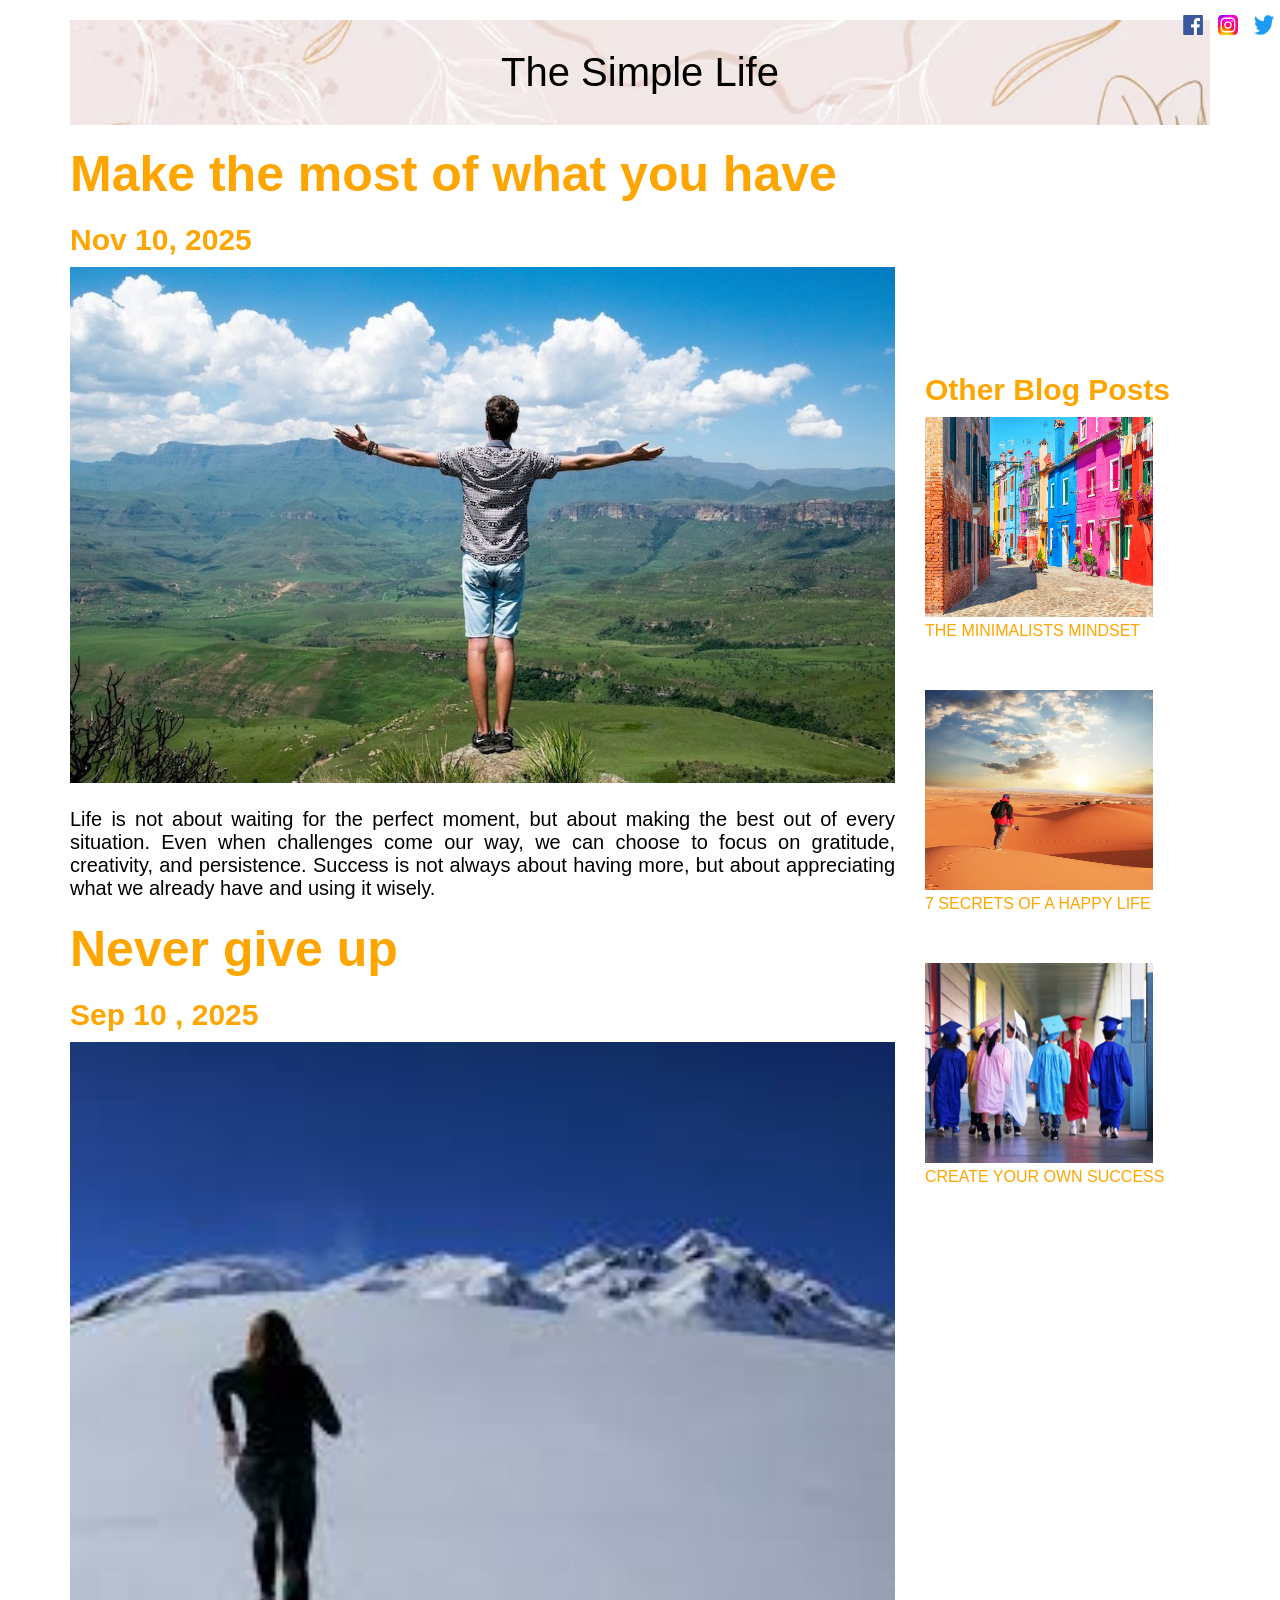
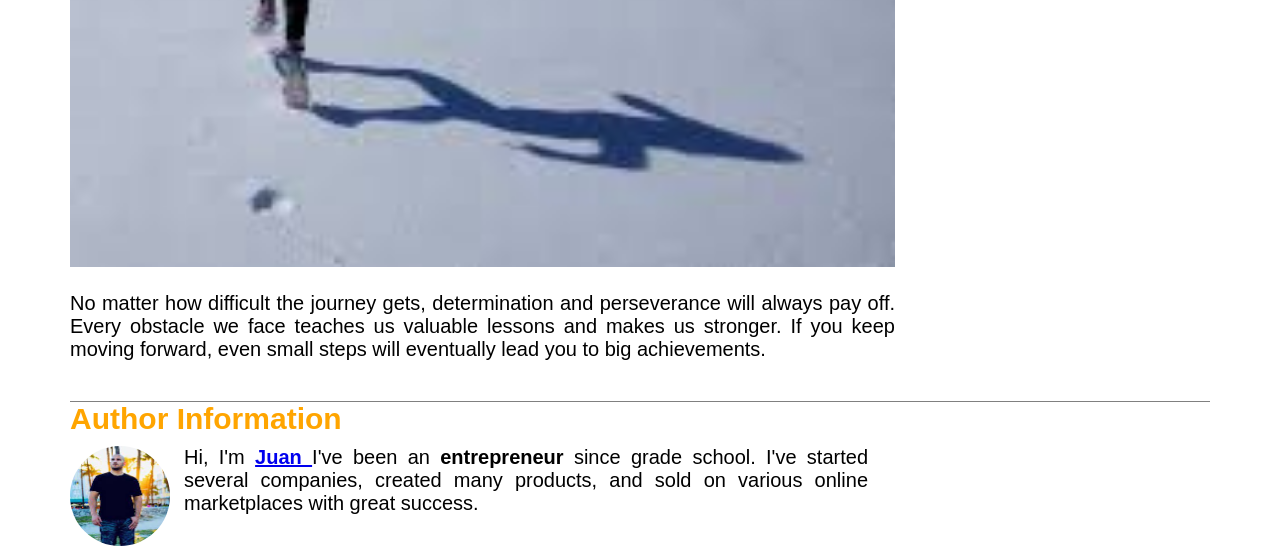
<file: index.html>
<!DOCTYPE html>
<html>
<head>
      <title>The simple Life</title>
      <link rel="stylesheet" href="style.css">
</head>
<body>
    <div class="Header">
        The Simple Life
    </div>
        <div class="Container">
            <div class="social-media">
                <a href="www.facebook.com"><img src="facebook.png" alt="Facebook logo" class="social-link"></a>
                <a href="www.instagram.com"><img src="insta.svg" alt="Instagram logo" class="social-link"></a>
                <a href="www.twitter.com"><img src="twitter.png" alt="Twitter logo" class="social-link"></a>
            </div>
    <div class="Article">
    <h1>Make the most of what you have</h1>
    <h2>Nov 10, 2025</h2>
    <img src="img-1.jpg" alt="Man on top of Mountain">

    <p class="article-text">
        Life is not about waiting for the perfect moment, but about making the best out of every situation. 
        Even when challenges come our way, we can choose to focus on gratitude, creativity, and persistence. 
        Success is not always about having more, but about appreciating what we already have and using it wisely.
    </p>
    <h1>Never give up</h1>
    <h2>Sep 10 , 2025</h2>
    <img src="img-2.jfif" alt="Woman running in snow">
    <p class="article-text">
        No matter how difficult the journey gets, determination and perseverance will always pay off. 
        Every obstacle we face teaches us valuable lessons and makes us stronger. 
        If you keep moving forward, even small steps will eventually lead you to big achievements.
    </p>
    </div>
    <div class="other-posts">
        <h2>Other Blog Posts</h2>
        <div class="Blog-posts">
            <img src="img-3.webp" alt="Minimalism">
            <a href="#" class="other-title"><p>The Minimalists Mindset</p></a>
        </div>
        <div class="Blog-posts">
            <img src="img-4.webp" alt="Man in a desert">
            <a href="#" class="other-title"><p>7 Secrets of a Happy Life</p></a>
        </div>
        <div class="Blog-posts">
            <img src="img-5.webp" alt="Students with graduation hats">
            <a href="#" class="other-title"><p>Create your own Success</p></a>
        </div>
    </div>
    </div>
    <div class="clearfix"></div>
    <div class="Footer">
    <h2 id="footer-heading">Author Information</h2>
    <a href="https://www.udemy.com/course/build-websites-html-css-sass-javascript/learn/lecture/24337962#overview" target="_blank"><img src="Juan galvan.jfif" alt="Juan galvan" id="footer-image"></a>
    <p>
        Hi, I'm <strong><a href="https://www.udemy.com/course/build-websites-html-css-sass-javascript/learn/lecture/24337962#overview" target="_blank">Juan </a></strong> I've been an <strong>entrepreneur</strong> since grade school. I've started several companies, 
        created many products, and sold on various online marketplaces with great success.
    </p>
    </div>
        </div>
</body>
</html>
</file>
<file: style.css>
* {
    box-sizing: border-box;
    margin: 0;
    padding: 0;
}
body{
    font-size: 20px;
    font-family:  Calibri, Arial;
}
.Header {
    width: 1140px;
    margin: 20px auto 10px auto;
    padding: 30px;
    font-size: 40px;
    text-align: center;
    background-image: url(bg-img.jpg);
    background-size: cover;
}
.Container {
    width: 1140px;
    margin: 20px auto 10px auto;
    position: relative;
}
.Article {
    width: 75%;
    padding-right: 30px;
    float: left;
}
.clearfix {
    content: "";
    display: table;
    clear: both;
}
h1, h2{
    color: #ffa500;
}
h1 {
    font-size: 50px;
    margin-bottom: 20px;
}
h2{
    font-size: 30px;
    margin-bottom: 10px;
}
.article-text {
    text-align: justify;
    margin: 20px 0;
}
img {
    height: auto;
    width: 100%;
}
.other-posts {
    width: 25%;
    margin: 20% auto 0 auto;
    display: inline-block;
}
.Blog-posts {
    margin-bottom: 50px;
}
.other-posts img {
    width: 80%;
    height: 200px;
}
.other-title {
    font-size: 16px;
    text-decoration: none;
    text-transform: uppercase;
    color: #ffa500;
}
.Footer {
    width: 1140px;
    margin: 20px auto 10px auto;
}
.Footer p {
    width: 60%;
    margin-left: 10%;
    text-align: justify;
}
#footer-image {
    height: 100px;
    width: 100px;
    border-radius: 50px;
    float: left;
}
#footer-heading {
      border-top: 1px solid #808080;
}
.social-link {
    width: 20px;
    height: 20px;
    margin: 5px;
}
.social-media {
    position: fixed;
    top: 10px;
    right: 1px;
}
</file>
